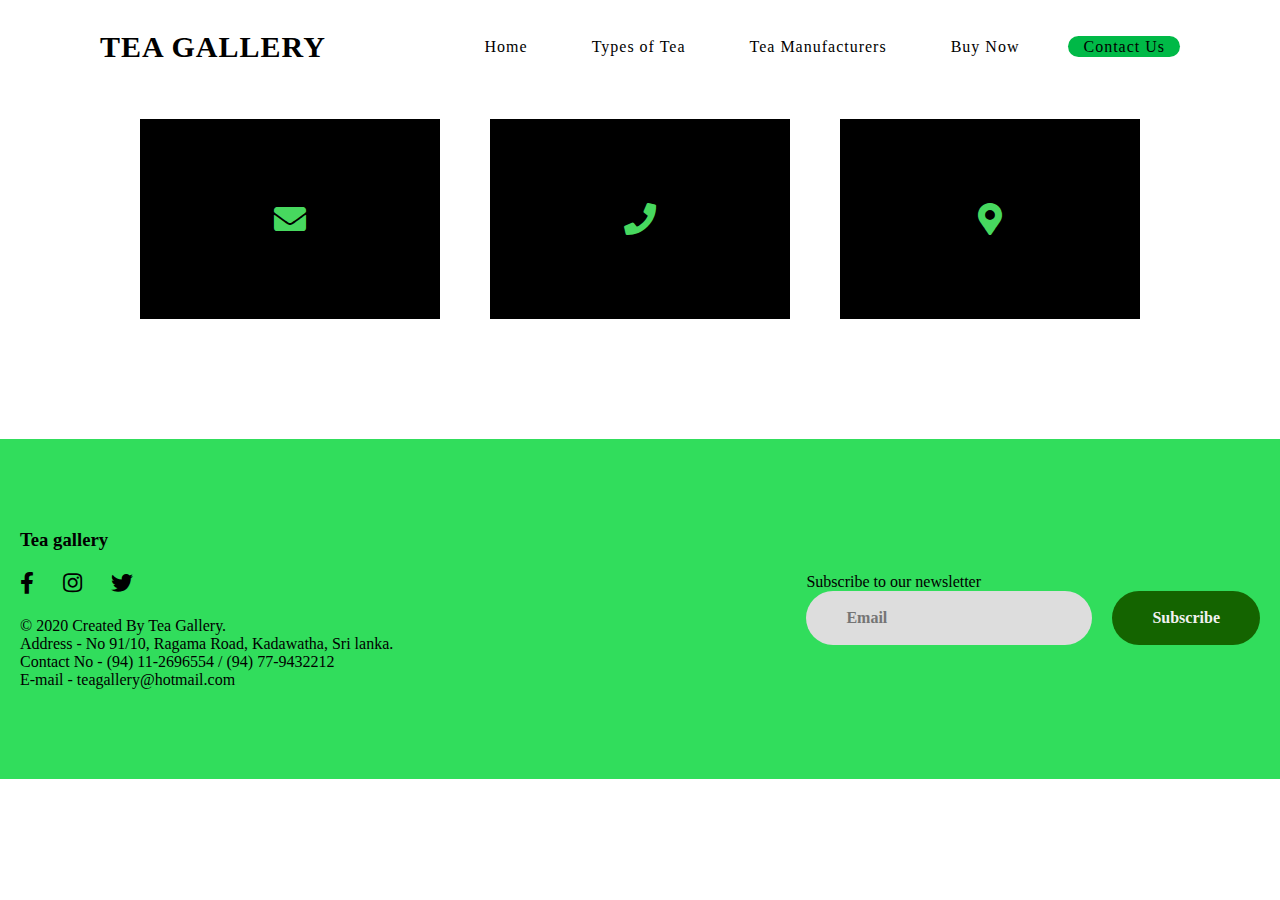
<file: Contact-Us.html>
<!DOCTYPE html>
<html lang="en">
<head>
    <meta charset="UTF-8">
    <meta name="viewport" content="width=device-width, initial-scale=1.0">
    <link rel="shortcut icon" href="Img/tea-gallery.jpg">
        <link rel="stylesheet" href="CSS/Nav bar and footer.css">
        <link rel="stylesheet" href="https://cdnjs.cloudflare.com/ajax/libs/font-awesome/5.14.0/css/all.min.css">
        <link rel="stylesheet" href="CSS/contact-us.css">
        <title>Tea Gallery</title>
</head>
<body>
    <input type="checkbox" id="check">
    <header>
        <h2><a href="index.html" class="logo">Tea Gallery</a></h2>
        <div class="navigation">
              <a href="index.html">Home</a>
              <a href="Types.html" >Types of Tea</a>
              <a href="Popular-Ceylone-Tea-Manufactures.html">Tea Manufacturers</a>
              <a href="Buy-now.html">Buy Now</a>
              <a href="Contact-Us.html" class="active">Contact Us</a>
        </div>
        <label for="check">
          <i class="fas fa-bars menu-btn"></i>
          <i class="fas fa-times close-btn"></i>
        
        </label>
    </header>
    <div class="contact">
        <div class="card">
            <i class="icon fas fa-envelope"></i>
            <div class="cardscon">
                <h3>Email</h3>
                <span>teagallery@hotmail.com</span>
            </div>
        </div>

        <div class="card">
            <i class="icon fas fa-phone"></i>
            <div class="cardscon">
                <h3>Phone Number</h3>
                <span>(94) 11-2696554 <br>(94) 77-9432212</span>
            </div>
        </div>

        <div class="card">
            <i class="icon fas fa-map-marker-alt"></i>
            <div class="cardscon">
                <h3>Address</h3>
                <span>No 91/10, Ragama Road,  Kadawatha, Sri lanka.</span>
            </div>
        </div>
    </div>
</body>
<footer>
    <div class="footer-main">
      <div class="left-col">
        <h3>Tea gallery</h3>
        <div class="icons">
            <a href="https://www.facebook.com/"><i class="fab fa-facebook-f"></i></a>
            <a href="https://www.instagram.com/"><i class="fab fa-instagram"></i></a>
            <a href="https://twitter.com/?lang=en"><i class="fab fa-twitter"></i></a>
        </div>
        <p class="right-text">© 2020 Created By Tea Gallery.</p>
        <p>Address - No 91/10, Ragama Road, Kadawatha, Sri lanka. <br> Contact No - (94) 11-2696554 / (94) 77-9432212 <br> E-mail - teagallery@hotmail.com</p>
    </div>
    <div>
        <p>Subscribe to our newsletter</p>
        <form action="" class="update">
        <input type="email" class="emailtxt" placeholder="Email">
        <input type="submit" class="btn" value="Subscribe">
    </div>
    </div>
</footer>
</html>
</file>
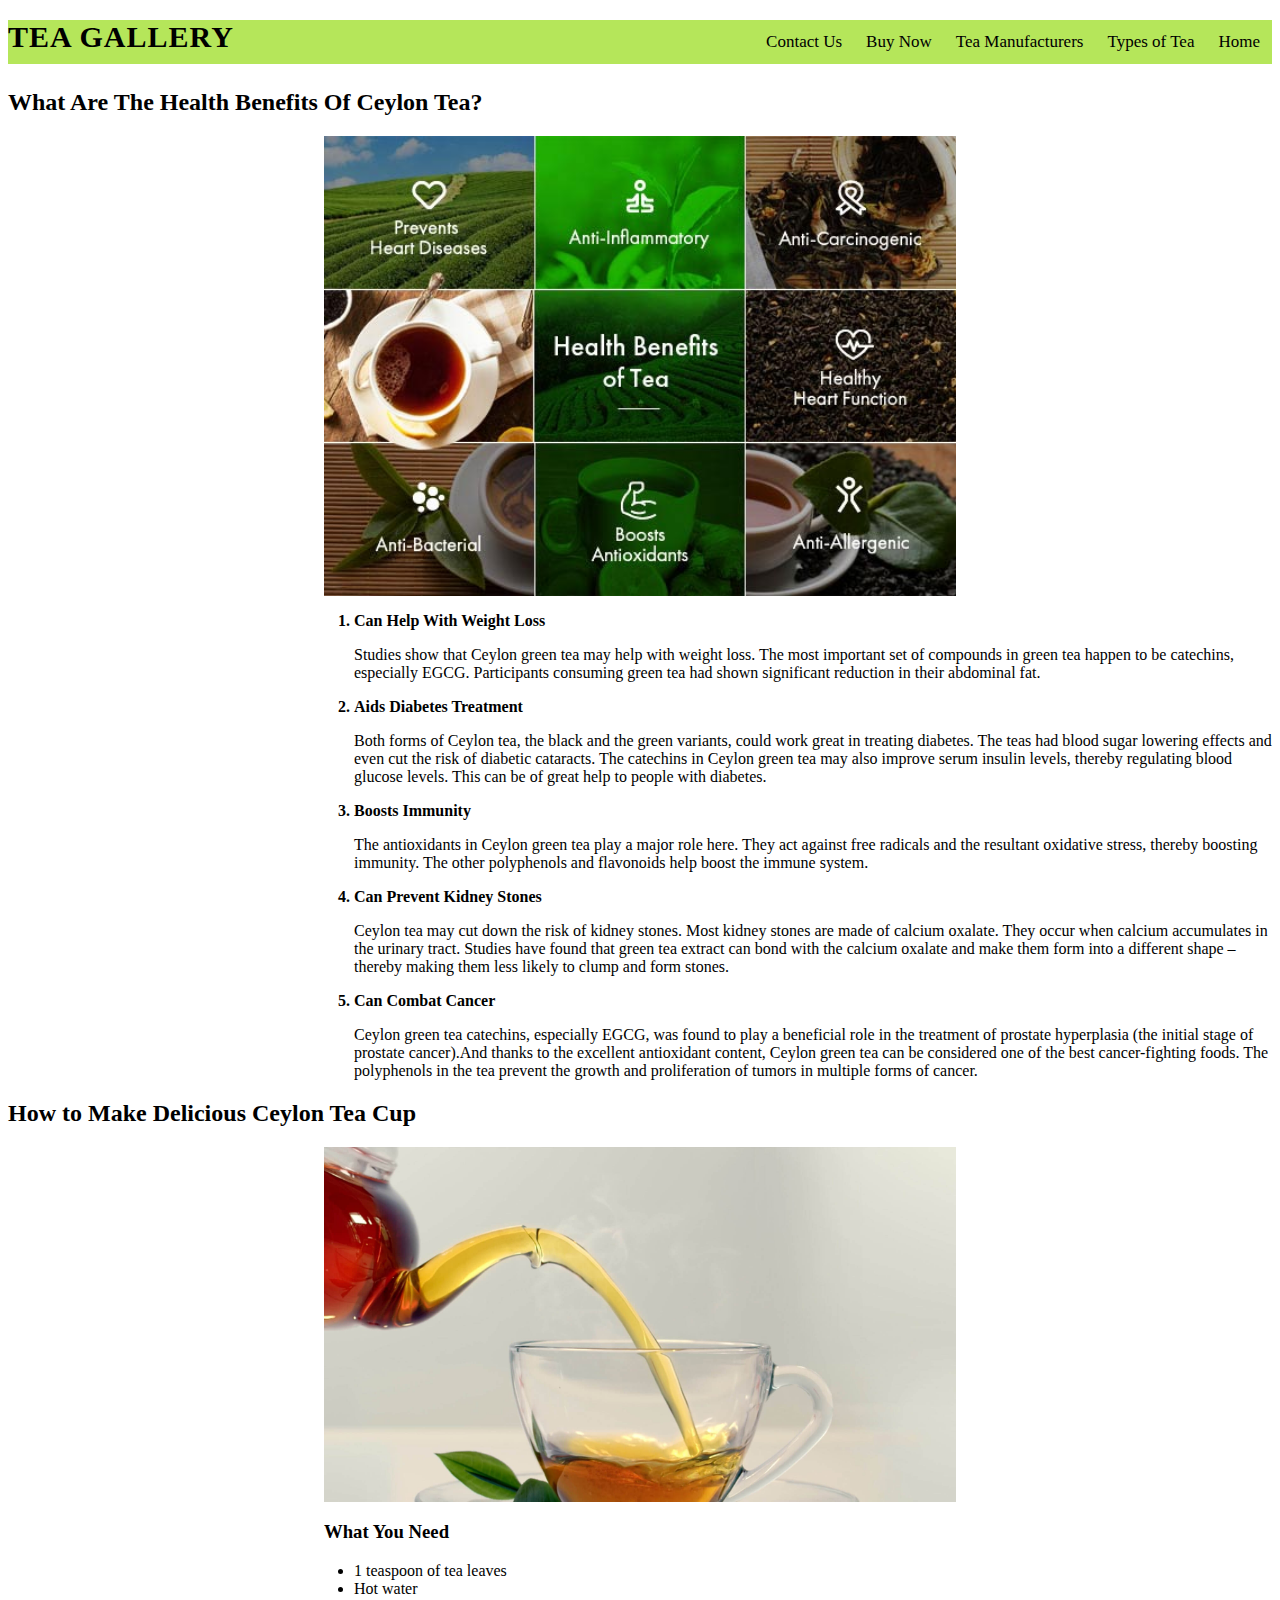
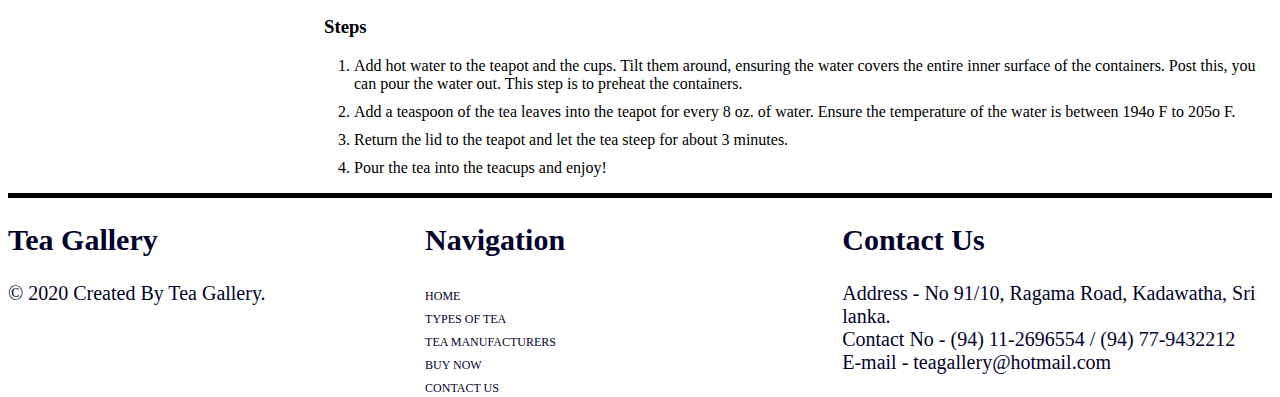
<file: css1.html>
<!DOCTYPE html>
<html lang="en">
<head>
    <meta charset="UTF-8">
    <meta name="viewport" content="width=device-width, initial-scale=1.0">
    <link rel="shortcut icon" href="Img/tea-gallery.jpg">
    <link rel="stylesheet" href="https://cdnjs.cloudflare.com/ajax/libs/font-awesome/5.14.0/css/all.min.css">
    <link rel="stylesheet" href="CSS/css1.css">
    <title>Tea Gallery</title>
</head>
<body>
    <section>
        <h2><a href="index.html" class="logo">Tea Gallery</a></h2>
        <div class="nav">
            <a href="index.html" id="fst">Home</a>
            <a href="Types.html" >Types of Tea</a>
            <a href="Popular-Ceylone-Tea-Manufactures.html" >Tea Manufacturers</a>
            <a href="Buy-now.html">Buy Now</a>
            <a href="Contact-Us.html">Contact Us</a>
      </div>
    </section>
    <div class="benefits">
        <h2>What Are The Health Benefits Of Ceylon Tea?</h2>
        <img src="Img/helt&tea.jpg" alt="h&t2">
        <ol>
            <li>Can Help With Weight Loss</li>
            <p>Studies show that Ceylon green tea may help with weight loss. The most important set of compounds in green tea happen to be catechins, especially EGCG. Participants consuming green tea had shown significant reduction in their abdominal fat.</p>
            <li> Aids Diabetes Treatment</li>
            <p>Both forms of Ceylon tea, the black and the green variants, could work great in treating diabetes. The teas had blood sugar lowering effects and even cut the risk of diabetic cataracts. The catechins in Ceylon green tea may also improve serum insulin levels, thereby regulating blood glucose levels. This can be of great help to people with diabetes.</p>
            <li>Boosts Immunity</li>
            <p>The antioxidants in Ceylon green tea play a major role here. They act against free radicals and the resultant oxidative stress, thereby boosting immunity. The other polyphenols and flavonoids help boost the immune system.</p>
            <li>Can Prevent Kidney Stones</li>
            <p>Ceylon tea may cut down the risk of kidney stones. Most kidney stones are made of calcium oxalate. They occur when calcium accumulates in the urinary tract. Studies have found that green tea extract can bond with the calcium oxalate and make them form into a different shape – thereby making them less likely to clump and form stones.</p>
            <li>Can Combat Cancer</li>
            <p>Ceylon green tea catechins, especially EGCG, was found to play a beneficial role in the treatment of prostate hyperplasia (the initial stage of prostate cancer).And thanks to the excellent antioxidant content, Ceylon green tea can be considered one of the best cancer-fighting foods. The polyphenols in the tea prevent the growth and proliferation of tumors in multiple forms of cancer.</p>
        </ol>
    </div>
    <div class="teamake">
        <h2>How to Make Delicious Ceylon Tea Cup</h2>
        <img src="Img/teacup.jpg" alt="tc">
        <h3>What You Need </h3>
        <ul>
            <li>1 teaspoon of tea leaves</li>
            <li>Hot water</li>
        </ul>
        <h3>Steps</h3>
        <ol>
            <li>Add hot water to the teapot and the cups. Tilt them around, ensuring the water covers the entire inner surface of the containers. Post this, you can pour the water out. This step is to preheat the containers.</li>
            <li>Add a teaspoon of the tea leaves into the teapot for every 8 oz. of water. Ensure the temperature of the water is between 194o F to 205o F.</li>
            <li>Return the lid to the teapot and let the tea steep for about 3 minutes.</li>
            <li>Pour the tea into the teacups and enjoy!</li>
        </ol>
    </div>
</body>
<footer>
    <div class="footer">
        <div class="single">
            <h2>Tea Gallery</h2>
            <p>© 2020 Created By Tea Gallery.</p>
        </div>
        <div class="single">
            <h2>Navigation</h2>
            <ul>
                <li><a href="index.html" id="fst">Home</a></li>
                <li><a href="Types.html" >Types of Tea</a></li>
                <li><a href="Popular-Ceylone-Tea-Manufactures.html" >Tea Manufacturers</a></li>
                <li><a href="Buy-now.html">Buy Now</a></li>
                <li><a href="Contact-Us.html">Contact Us</a></li>
            </ul>
        </div>
    
        <div class="single">
            <h2>Contact Us</h2>
            <p> Address - No 91/10, Ragama Road, Kadawatha, Sri lanka. <br> Contact No - (94) 11-2696554 / (94) 77-9432212 <br> E-mail - teagallery@hotmail.com</p>
        </div>  


    </div>
</footer>
</html>
</file>
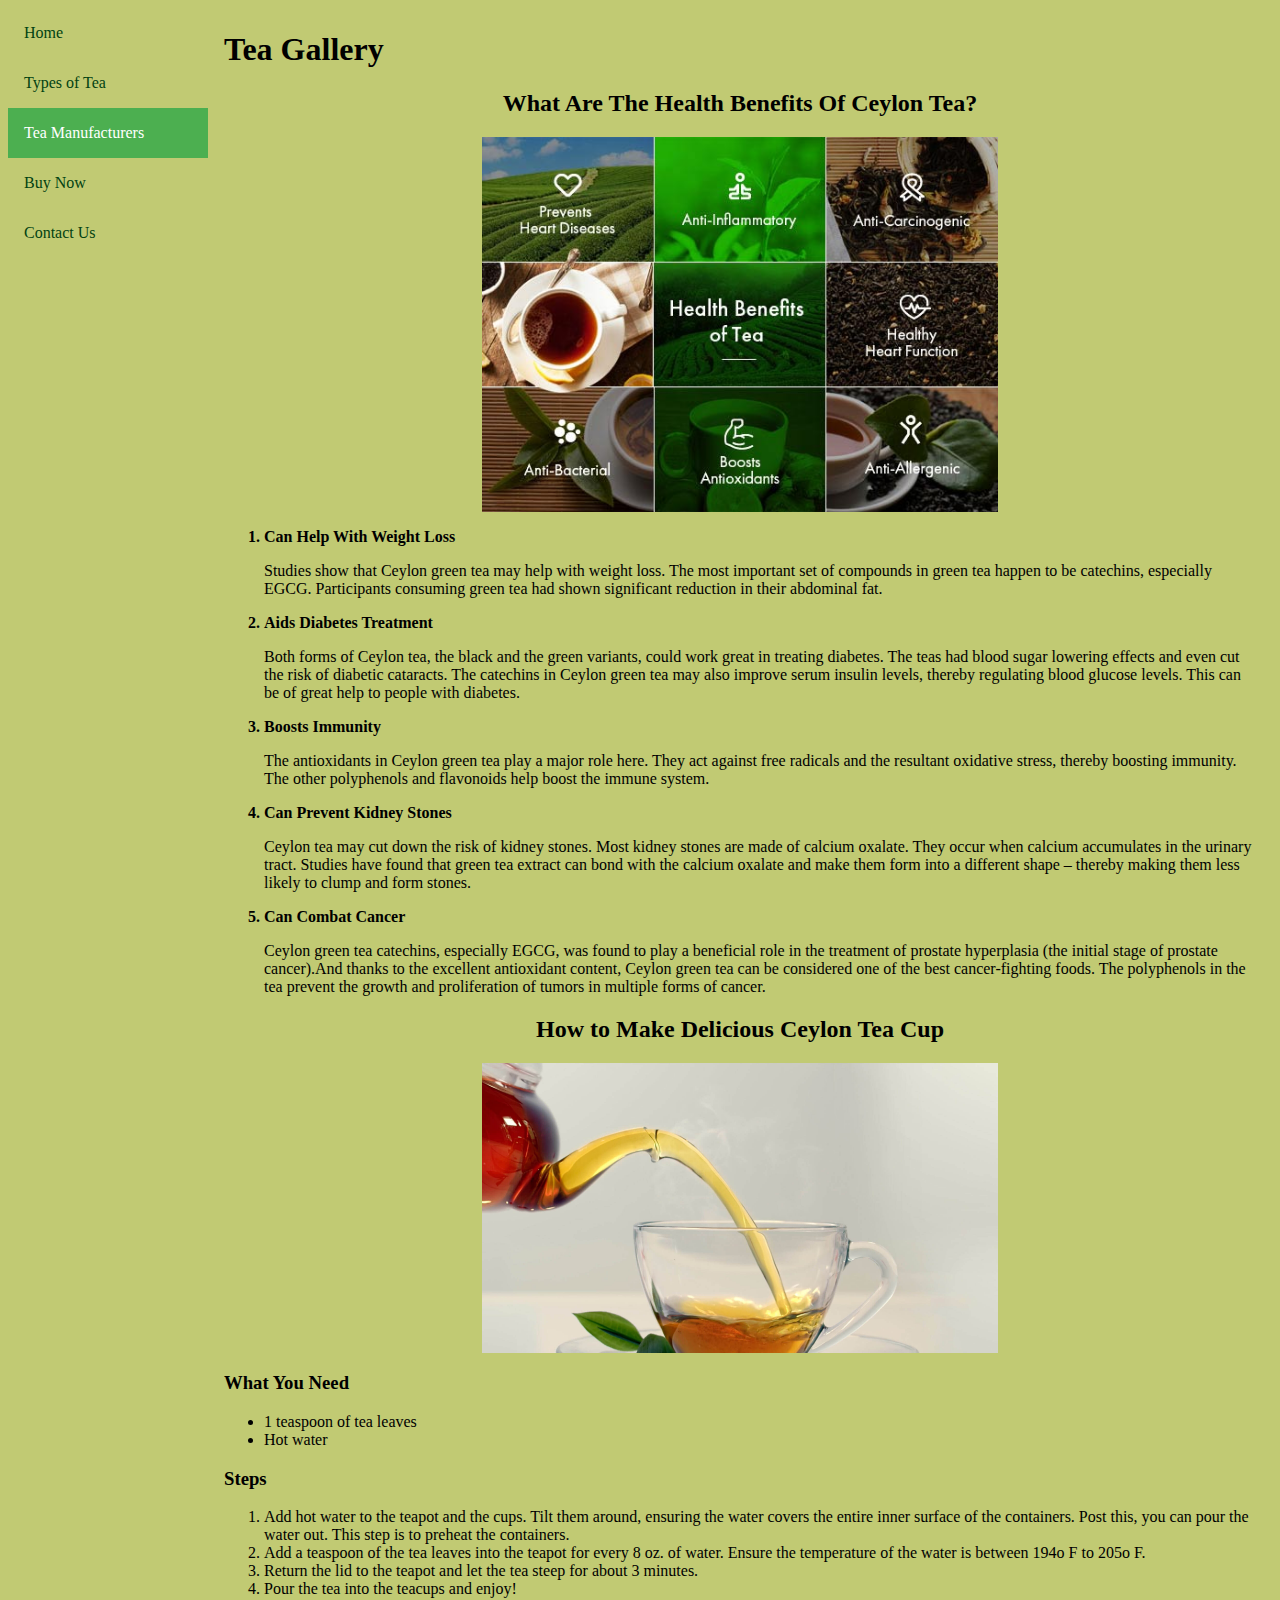
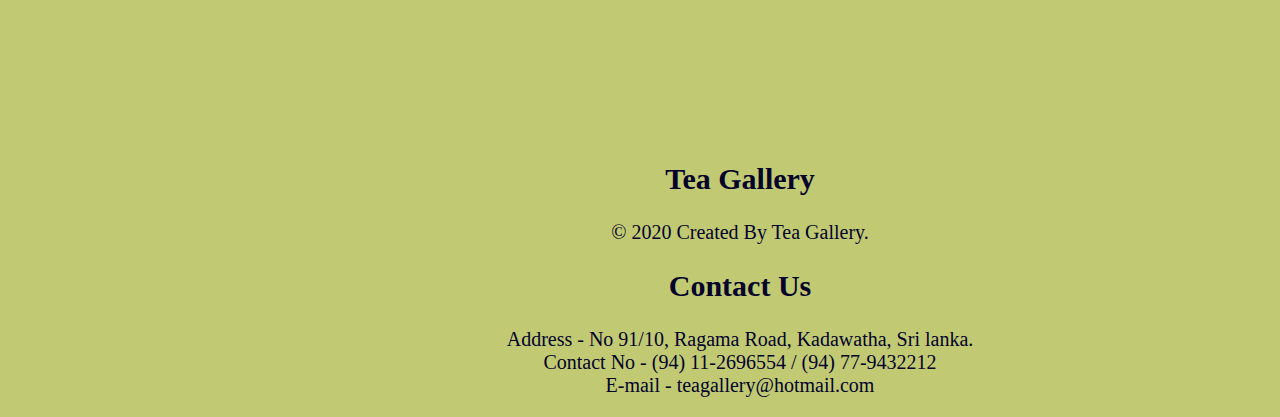
<file: css2.html>
<!DOCTYPE html>
<html lang="en">
<head>
    <meta charset="UTF-8">
    <meta name="viewport" content="width=device-width, initial-scale=1.0">
    <link rel="shortcut icon" href="Img/tea-gallery.jpg">
    <link rel="stylesheet" href="https://cdnjs.cloudflare.com/ajax/libs/font-awesome/5.14.0/css/all.min.css">
    <link rel="stylesheet" href="CSS/css2.css">
    <title>Tea Gallery</title>
</head>
<body>
    <div class="sidebar">
            <a href="index.html">Home</a>
            <a href="Types.html" >Types of Tea</a>
            <a href="Popular-Ceylone-Tea-Manufactures.html" class="active">Tea Manufacturers</a>
            <a href="Buy-now.html">Buy Now</a>
            <a href="Contact-Us.html">Contact Us</a>
        </div>
      </div>
      <div class="includes">
          <h1>Tea Gallery</h1>
    <div class="benefits">
        <h2>What Are The Health Benefits Of Ceylon Tea?</h2>
        <img src="Img/helt&tea.jpg" alt="h&t">
        <ol>
            <li>Can Help With Weight Loss</li>
            <p>Studies show that Ceylon green tea may help with weight loss. The most important set of compounds in green tea happen to be catechins, especially EGCG. Participants consuming green tea had shown significant reduction in their abdominal fat.</p>
            <li> Aids Diabetes Treatment</li>
            <p>Both forms of Ceylon tea, the black and the green variants, could work great in treating diabetes. The teas had blood sugar lowering effects and even cut the risk of diabetic cataracts. The catechins in Ceylon green tea may also improve serum insulin levels, thereby regulating blood glucose levels. This can be of great help to people with diabetes.</p>
            <li>Boosts Immunity</li>
            <p>The antioxidants in Ceylon green tea play a major role here. They act against free radicals and the resultant oxidative stress, thereby boosting immunity. The other polyphenols and flavonoids help boost the immune system.</p>
            <li>Can Prevent Kidney Stones</li>
            <p>Ceylon tea may cut down the risk of kidney stones. Most kidney stones are made of calcium oxalate. They occur when calcium accumulates in the urinary tract. Studies have found that green tea extract can bond with the calcium oxalate and make them form into a different shape – thereby making them less likely to clump and form stones.</p>
            <li>Can Combat Cancer</li>
            <p>Ceylon green tea catechins, especially EGCG, was found to play a beneficial role in the treatment of prostate hyperplasia (the initial stage of prostate cancer).And thanks to the excellent antioxidant content, Ceylon green tea can be considered one of the best cancer-fighting foods. The polyphenols in the tea prevent the growth and proliferation of tumors in multiple forms of cancer.</p>
        </ol>
    </div>
    <div class="teamake">
        <h2>How to Make Delicious Ceylon Tea Cup</h2>
        <img src="Img/teacup.jpg" alt="tecp">
        <h3>What You Need </h3>
        <ul>
            <li>1 teaspoon of tea leaves</li>
            <li>Hot water</li>
        </ul>
        <h3>Steps</h3>
        <ol>
            <li>Add hot water to the teapot and the cups. Tilt them around, ensuring the water covers the entire inner surface of the containers. Post this, you can pour the water out. This step is to preheat the containers.</li>
            <li>Add a teaspoon of the tea leaves into the teapot for every 8 oz. of water. Ensure the temperature of the water is between 194o F to 205o F.</li>
            <li>Return the lid to the teapot and let the tea steep for about 3 minutes.</li>
            <li>Pour the tea into the teacups and enjoy!</li>
        </ol>
    </div>
</div>
</body>
<footer>
    <div class="footer">
        <div class="single">
            <h2>Tea Gallery</h2>
            <p>© 2020 Created By Tea Gallery.</p>
            <h2>Contact Us</h2>
            <p> Address - No 91/10, Ragama Road, Kadawatha, Sri lanka. <br> Contact No - (94) 11-2696554 / (94) 77-9432212 <br> E-mail - teagallery@hotmail.com</p>
        </div>  
    </div>
</footer>
</html>
</file>
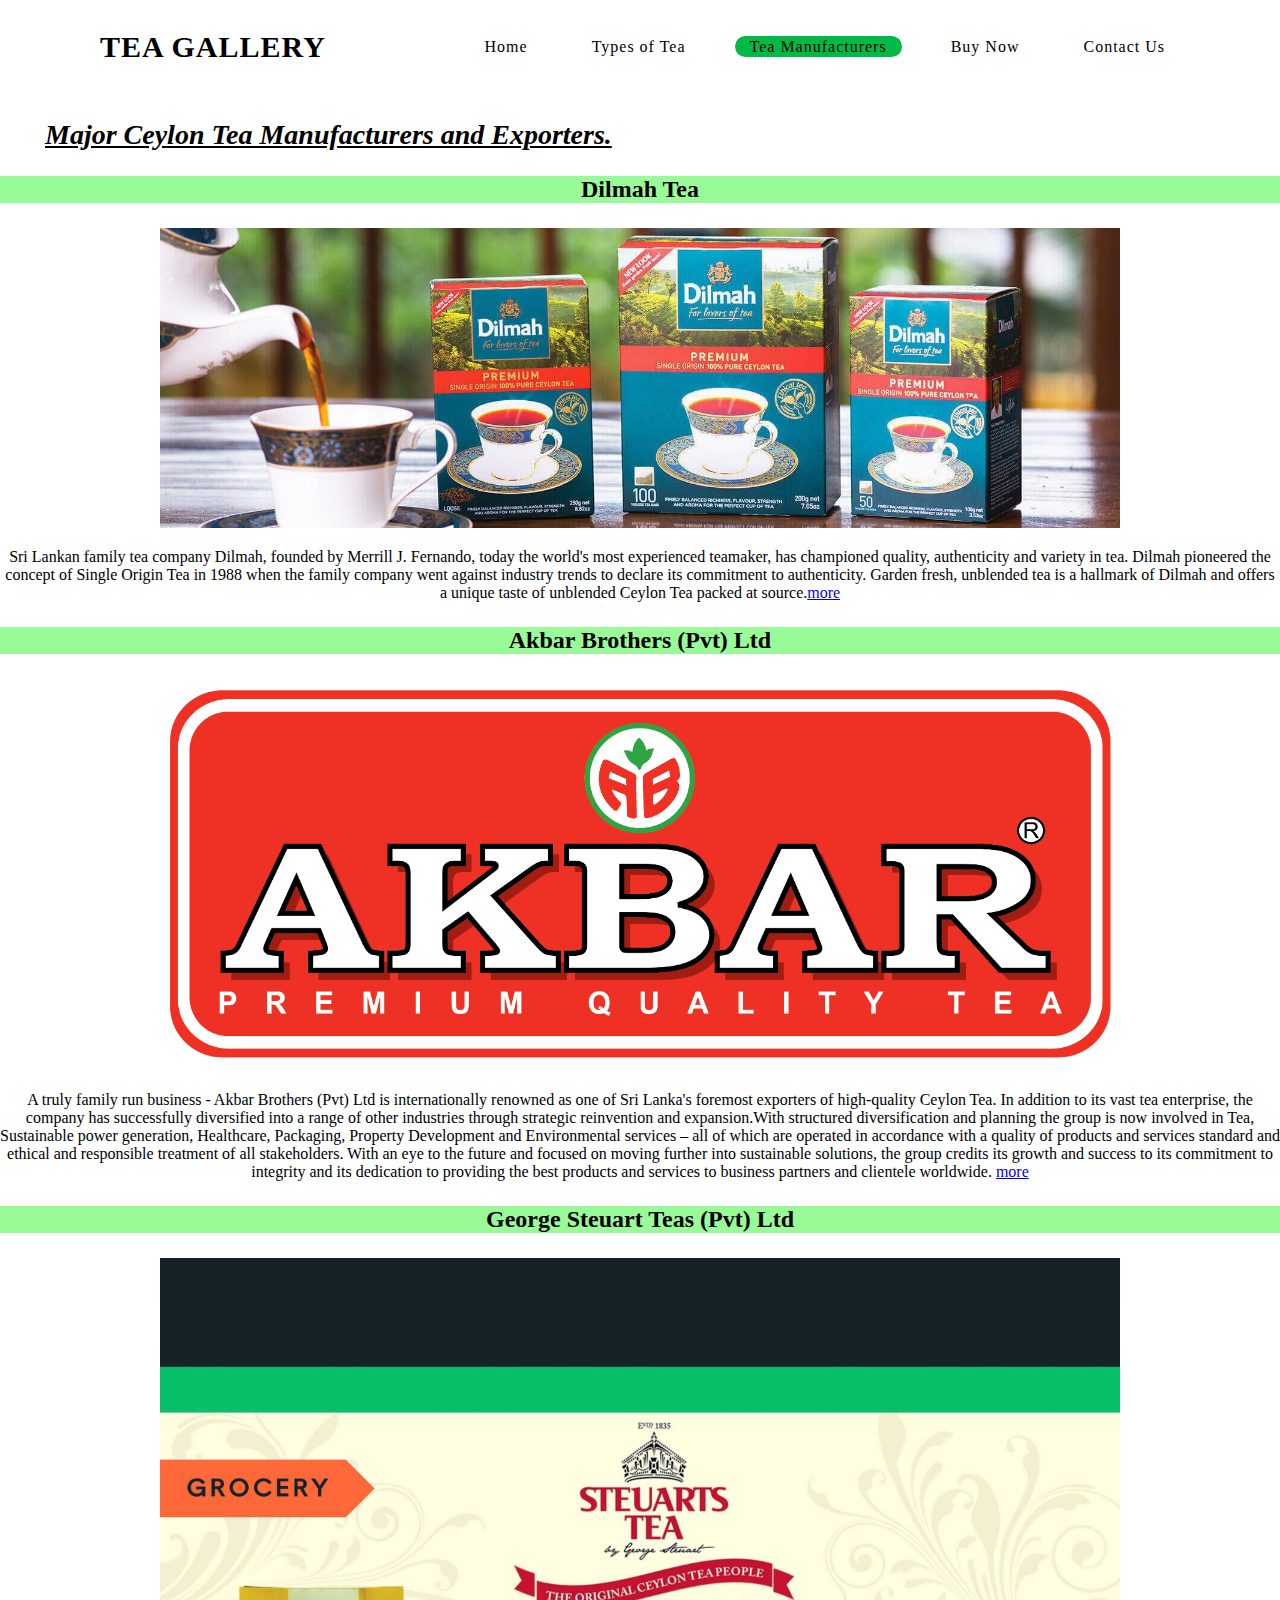
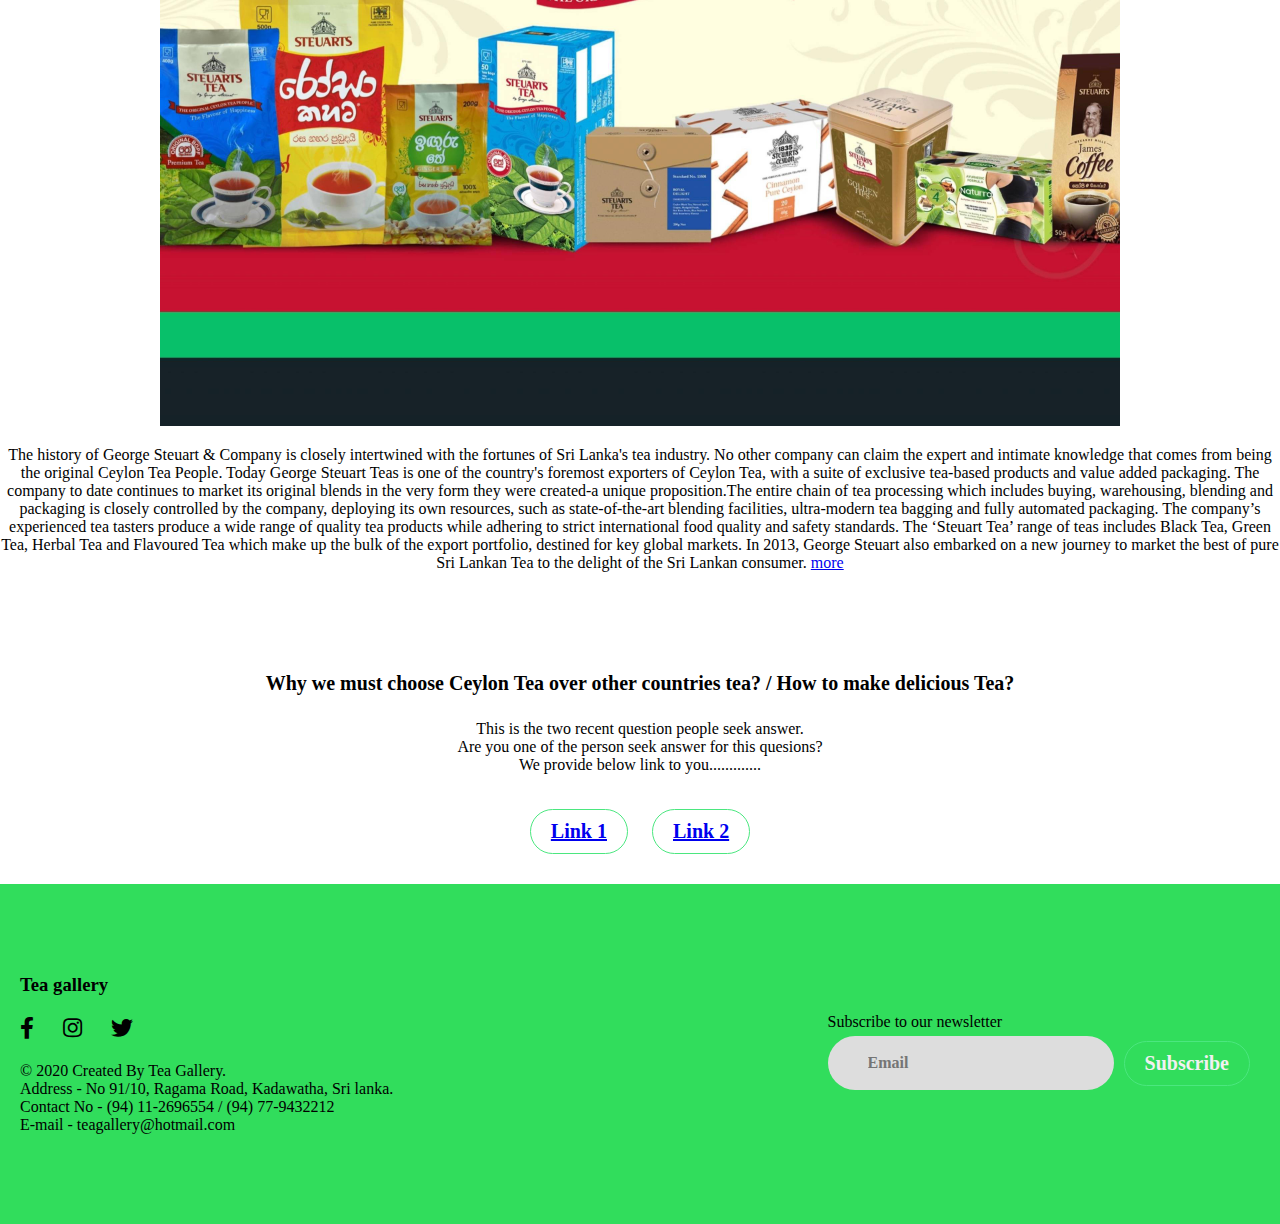
<file: Popular-Ceylone-Tea-Manufactures.html>
<!DOCTYPE html>
<html lang="en">
    <head>
        <meta charset="UTF-8">
        <meta name="viewport" content="width=device-width, initial-scale=1.0">
        <link rel="shortcut icon" href="Img/tea-gallery.jpg">
        <link rel="stylesheet" href="CSS/Nav bar and footer.css">
        <link rel="stylesheet" href="https://cdnjs.cloudflare.com/ajax/libs/font-awesome/5.14.0/css/all.min.css">
        <link rel="stylesheet" href="CSS/Manufactures.css">
        <title>Tea Gallery</title>
    </head>
<body>
    <input type="checkbox" id="check">
    <header>
        <h2><a href="index.html" class="logo">Tea Gallery</a></h2>
        <div class="navigation">
              <a href="index.html">Home</a>
              <a href="Types.html" >Types of Tea</a>
              <a href="Popular-Ceylone-Tea-Manufactures.html" class="active">Tea Manufacturers</a>
              <a href="Buy-now.html">Buy Now</a>
              <a href="Contact-Us.html">Contact Us</a>
        </div>
        <label for="check">
          <i class="fas fa-bars menu-btn"></i>
          <i class="fas fa-times close-btn"></i>
        
        </label>
    </header>
    <div class="Manufact">
      <h2>Major Ceylon Tea Manufacturers and Exporters.</h2>
      <ol>
          <h4><li>Dilmah Tea</li></h4>
          <a href="https://www.dilmahtea.com/"><img src="Img/dilmah.jpg" width="1000" height="500" alt="dil"></a>
          <p>Sri Lankan family tea company Dilmah, founded by Merrill J. Fernando, today the world's most experienced teamaker, has championed quality, authenticity and variety in tea. Dilmah pioneered the concept of Single Origin Tea in 1988 when the family company went against industry trends to declare its commitment to authenticity. Garden fresh, unblended tea is a hallmark of Dilmah and offers a unique taste of unblended Ceylon Tea packed at source.<a href="https://www.dilmahtea.com/">more</a></p>
          <h4><li>Akbar Brothers (Pvt) Ltd</li></h4>
          <a href="https://www.akbargroup.lk/"><img src="Img/akbar.png" width="1000" height="500" alt="akbr"></a>
          <p>A truly family run business - Akbar Brothers (Pvt) Ltd is internationally renowned as one of Sri Lanka's foremost exporters of high-quality Ceylon Tea. In addition to its vast tea enterprise, the company has successfully diversified into a range of other industries through strategic reinvention and expansion.With structured diversification and planning the group is now involved in Tea, Sustainable power generation, Healthcare, Packaging, Property Development and Environmental services – all of which are operated in accordance with a quality of products and services standard and ethical and responsible treatment of all stakeholders. 
          With an eye to the future and focused on moving further into sustainable solutions, the group credits its growth and success to its commitment to integrity and its dedication to providing the best products and services to business partners and clientele worldwide. <a href="https://www.akbargroup.lk/">more</a></p>
          <h4><li>George Steuart Teas (Pvt) Ltd</li></h4>
          <a href="https://gsteas.lk/"><img src="Img/Ste.jpeg" width="1000" height="500" alt="ste"></a>
          <p>The history of George Steuart & Company is closely intertwined with the fortunes of Sri Lanka's tea industry. No other company can claim the expert and intimate knowledge that comes from being the original Ceylon Tea People. Today George Steuart Teas is one of the country's foremost exporters of Ceylon Tea, with a suite of exclusive tea-based products and value added packaging. The company to date continues to market its original blends in the very form they were created-a unique proposition.The entire chain of tea processing which includes buying, warehousing, blending and packaging is closely controlled by the company, deploying its own resources, such as state-of-the-art blending facilities, ultra-modern tea bagging and fully automated packaging. The company’s experienced tea tasters produce a wide range of quality tea products while adhering to strict international food quality and safety standards.
            The ‘Steuart Tea’ range of teas includes Black Tea, Green Tea, Herbal Tea and Flavoured Tea which make up the bulk of the export portfolio, destined for key global markets. In 2013, George Steuart also embarked on a new journey to market the best of pure Sri Lankan Tea to the delight of the Sri Lankan consumer. <a href="https://gsteas.lk/">more</a></p>
      </ol>
    </div>
  <div class="css-side">
      <h4>Why we must choose Ceylon Tea over other countries tea? / How to make delicious Tea?</h4>
      <p>This is the two recent question people seek answer.</p>
      <p>Are you one of the person seek answer for this quesions? </p>
      <p>We provide below link to you.............</p>
      <div class="button">
        <button class="btn button1"> <a href="css1.html">Link 1</a></button>
        <button class="btn button2"><a href="css2.html"> Link 2</a></button>
      </div>
      
  </div>

</body>
<footer>
    <div class="footer-main">
      <div class="left-col">
        <h3>Tea gallery</h3>
        <div class="icons">
          <a href="https://www.facebook.com/"><i class="fab fa-facebook-f"></i></a>
        <a href="https://www.instagram.com/"><i class="fab fa-instagram"></i></a>
        <a href="https://twitter.com/?lang=en"><i class="fab fa-twitter"></i></a>
        </div>
        <p class="right-text">© 2020 Created By Tea Gallery.</p>
        <p>Address - No 91/10, Ragama Road, Kadawatha, Sri lanka. <br> Contact No - (94) 11-2696554 / (94) 77-9432212 <br> E-mail - teagallery@hotmail.com</p>
    </div>
    <div class="right-col">
        <p>Subscribe to our newsletter</p>
        <form action="" class="update">
          <input type="email" class="emailtxt" placeholder="Email">
          <input type="submit" class="btn" value="Subscribe">
        </form>
      </div>
    </div>
</footer>
</html>
</file>
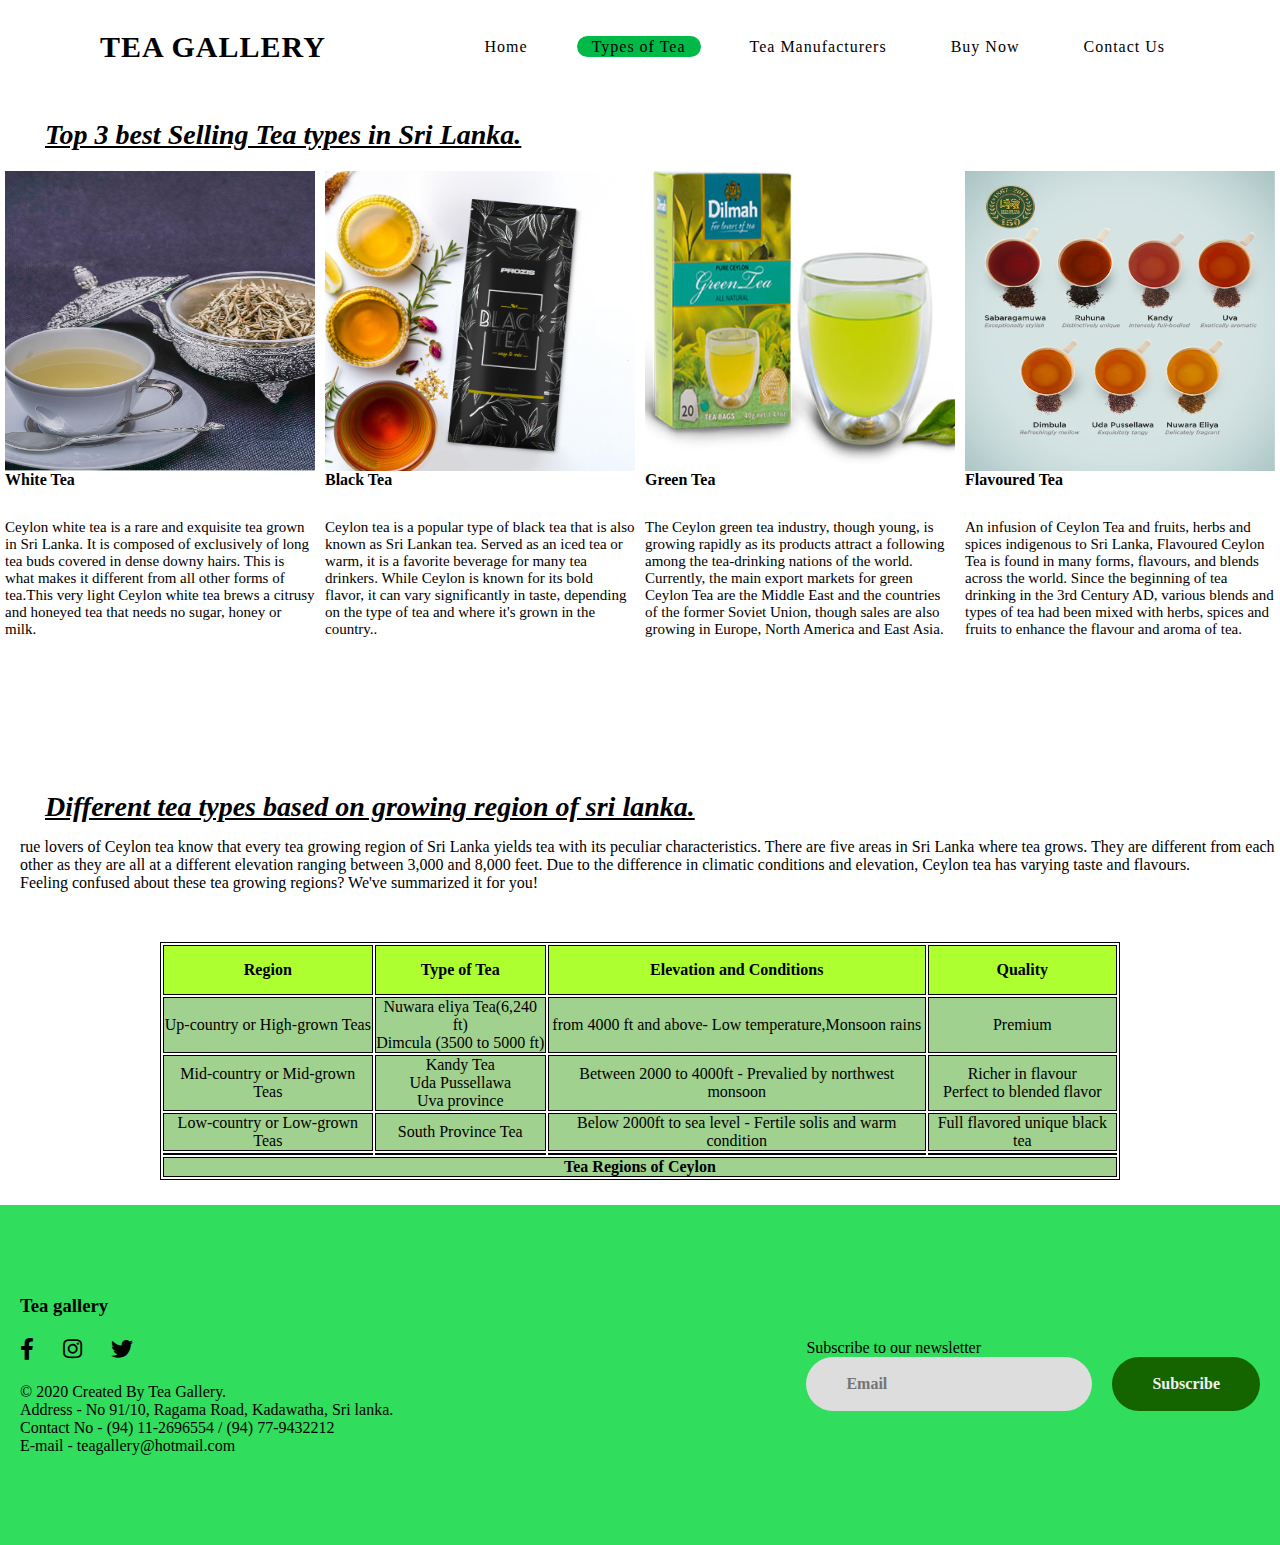
<file: Types.html>
<!DOCTYPE html>
<html lang="en">
<head>
    <meta charset="UTF-8">
    <meta name="viewport" content="width=device-width, initial-scale=1.0">
    <link rel="shortcut icon" href="Img/tea-gallery.jpg">
    <link rel="stylesheet" href="CSS/Nav bar and footer.css">
    <link rel="stylesheet" href="https://cdnjs.cloudflare.com/ajax/libs/font-awesome/5.14.0/css/all.min.css">
    <link rel="stylesheet" href="CSS/type.css">
    <title>Tea Gallery</title>
</head>
<body>
  <input type="checkbox" id="check">
    <header>
        <h2><a href="index.html" class="logo">Tea Gallery</a></h2>
        <div class="navigation">
              <a href="index.html">Home</a>
              <a href="Types.html" class="active">Types of Tea</a>
              <a href="Popular-Ceylone-Tea-Manufactures.html">Tea Manufacturers</a>
              <a href="Buy-now.html">Buy Now</a>
              <a href="Contact-Us.html">Contact Us</a>
        </div>
        <label for="check">
          <i class="fas fa-bars menu-btn"></i>
          <i class="fas fa-times close-btn"></i>
        
        </label>
    </header>
    <div class="try-sl">
        <div class="top-3">
          <h2>Top 3 best Selling Tea types in Sri Lanka.</h2>
          <div class="row-img">
            <div class="column">
              <img src="Img/white tea.jpg" alt="whte">
            </div>
            <div class="column">
              <img src="Img/black tea.jpg" alt="blte">
            </div>
            <div class="column">
              <img src="Img/green tea.jpg" alt="grnte">
            </div>
            <div class="column">
              <img src="Img/flav tea.png" alt="flvte">
            </div>
        </div>
        <div class="row">
            <div class="column">
              <h4>White Tea</h4>
              <p>Ceylon white tea is a rare and exquisite tea grown in Sri Lanka. It is composed of exclusively of long tea buds covered in dense downy hairs. This is what makes it different from all other forms of tea.This very light Ceylon white tea brews a citrusy and honeyed tea that needs no sugar, honey or milk.</p>
            </div>
            <div class="column">
              <h4>Black Tea</h4>
              <p>Ceylon tea is a popular type of black tea that is also known as Sri Lankan tea. Served as an iced tea or warm, it is a favorite beverage for many tea drinkers. While Ceylon is known for its bold flavor, it can vary significantly in taste, depending on the type of tea and where it's grown in the country..</p>
            </div>
             <div class="column">
              <h4>Green Tea</h4>
              <p> The Ceylon green tea industry, though young, is growing rapidly as its products attract a following among the tea-drinking nations of the world. Currently, the main export markets for green Ceylon Tea are the Middle East and the countries of the former Soviet Union, though sales are also growing in Europe, North America and East Asia.</p>
            </div>
             <div class="column">
              <h4>Flavoured Tea</h4>
              <p>An infusion of Ceylon Tea and fruits, herbs and spices indigenous to Sri Lanka, Flavoured Ceylon Tea is found in many forms, flavours, and blends across the world. Since the beginning of tea drinking in the 3rd Century AD, various blends and types of tea had been mixed with herbs, spices and fruits to enhance the flavour and aroma of tea.</p>
            </div>
        </div>
    </div>
    <div class="tea-reg">
      <h2>Different tea types based on growing region of sri lanka.</h2>
      <p>rue lovers of Ceylon tea know that every tea growing region of Sri Lanka yields tea with its peculiar characteristics. There are five areas in Sri Lanka where tea grows. They are different from each other as they are all at a different elevation ranging between 3,000 and 8,000 feet. Due to the difference in climatic conditions and elevation, Ceylon tea has varying taste and flavours.</p>
      <p>Feeling confused about these tea growing regions? We've summarized it for you!</p>
    </div>
    <div class="tea-growing">
      <table class="table">
          <tr>
              <th>Region</th>
              <th>Type of Tea</th>
              <th>Elevation and Conditions</th>
              <th>Quality</th>
          </tr>
          <tr>
              <td>Up-country or High-grown Teas</td>
              <td>Nuwara eliya Tea(6,240 ft)<br>Dimcula (3500 to 5000 ft)</td>
              <td>from 4000 ft and above- Low temperature,Monsoon rains</td>
              <td>Premium</td>
          </tr>
          <tr>
              <td>Mid-country or Mid-grown Teas</td>
              <td>Kandy Tea <br>Uda Pussellawa <br>Uva province</td>
              <td>Between 2000 to 4000ft - Prevalied by northwest monsoon</td>
              <td>Richer in flavour <br>Perfect to blended flavor</td>
          </tr>
          <tr>
              <td>Low-country or Low-grown Teas</td>
              <td>South Province Tea </td>
              <td>Below 2000ft to sea level - Fertile solis and warm condition</td>
              <td>Full flavored unique black tea</td>
          </tr>
          <tr>
              <td></td>
              <td></td>
              <td></td>
              <td></td>
          </tr>
          <tfoot  class="tbl-ft">
            <tr>
              
              <td colspan="4"><b>Tea Regions of Ceylon</b></td>
              
            </tr>
          </tfoot>
      </table>
     

  </div>


    
</body>
<footer>
    <div class="footer-main">
      <div class="left-col">
        <h3>Tea gallery</h3>
        <div class="icons">
          <a href="https://www.facebook.com/"><i class="fab fa-facebook-f"></i></a>
          <a href="https://www.instagram.com/"><i class="fab fa-instagram"></i></a>
          <a href="https://twitter.com/?lang=en"><i class="fab fa-twitter"></i></a>
          
        </div>
        <p class="right-text">© 2020 Created By Tea Gallery.</p>
        <p>Address - No 91/10, Ragama Road, Kadawatha, Sri lanka. <br> Contact No - (94) 11-2696554 / (94) 77-9432212 <br> E-mail - teagallery@hotmail.com</p>
    </div>
    <div class="right-col">
        <p>Subscribe to our newsletter</p>
        <form action="" class="update">
          <input type="email" class="emailtxt" placeholder="Email">
          <input type="submit" class="btn" value="Subscribe">
        </form>
      </div>
    </div>
</footer>
</html>
</file>
<file: CSS/Nav bar and footer.css>
*{
  margin: 0;
  padding: 0;
  box-sizing: border-box;
  font-family: 'Times New Roman', Times, serif;
}

section{
  position: relative;
  width: 100%;
  min-height: 100vh;
  display: flex;
  flex-direction: column;
  justify-content: flex-start;
  background: url(../Img/back.jpg)no-repeat;
  background-size: cover;
  background-position: center;
}

header{
  position: relative;
  top: 0;
  width: 100%;
  padding: 30px 100px;
  display: flex;
  justify-content: space-between;
  align-items: center;
}

header .logo{
  position: relative;
  color: #000;
  font-size: 30px;
  text-decoration: none;
  text-transform: uppercase;
  font-weight: 800;
  letter-spacing: 1px;
}

header .navigation a{
  color: #000;
  text-decoration: none;
  font-weight: 500;
  letter-spacing: 1px;
  padding: 2px 15px;
  border-radius: 20px;
  transition: 0.3s;
  transition-property: background;
}

header .navigation a:not(:last-child){
  margin-right: 30px;
}

header .navigation a:hover{
  background: rgb(0, 212, 106);
}

.content{
  max-width: 650px;
  margin: 60px 100px;
}

.content .info h2{
  color: #00361d;
  font-size: 55px;
  text-transform: uppercase;
  font-weight: 800;
  letter-spacing: 2px;
  line-height: 60px;
  margin-bottom: 30px;
}

.content .info h2 span{
  color: rgb(0, 146, 12);
  font-size: 50px;
  font-weight: 600;
}

.content .info p{
  font-size: 16px;
  font-weight: 500;
  margin-bottom: 40px;
  font-weight: 600;
}

.content .info-btn{
  color: #fff;
  background: #01ac43;
  text-decoration: none;
  text-transform: uppercase;
  font-weight: 500;
  letter-spacing: 2px;
  padding: 10px 20px;
  border-radius: 5px;
  transition: 0.3s;
  transition-property: background;
}

.content .info-btn:hover{
  background: #0C4F60;
}

.media-icons{
  display: flex;
  justify-content: center;
  align-items: center;
  margin: auto;
}

.media-icons a{
  position: relative;
  color:gold;
  font-size: 25px;
  transition: 0.3s;
  transition-property: transform;
}

.media-icons a:not(:last-child){
  margin-right: 60px;
}

.media-icons a:hover{
  transform: scale(1.5);
}

label{
  display: none;
}

#check{
  z-index: 3;
  display: none;
}
.active{
  background-color: #00b947;
}

/* Responsive styles */

@media (max-width: 1200px){
  header .navigation{
    display: none;
  }

  label{
    display: block;
    font-size: 25px;
    cursor: pointer;
    transition: 0.3s;
    transition-property: color;
  }

  label:hover{
    color: rgb(0, 0, 0);
  }

  label .close-btn{
    display: none;
  }

  #check:checked ~ header .navigation{
    z-index: 2;
    position: fixed;
    background: rgba(254, 255, 255, 0.9);
    top: 0;
    bottom: 0;
    left: 0;
    right: 0;
    display: flex;
    flex-direction: column;
    justify-content: center;
    align-items: center;
  }

  #check:checked ~ header .navigation a{
    font-weight: 700;
    margin-right: 0;
    margin-bottom: 50px;
    letter-spacing: 2px;
  }

  #check:checked ~ header label .menu-btn{
    display: none;
  }

  #check:checked ~ header label .close-btn{
    z-index: 2;
    display: block;
    position: fixed;
  }

  label .menu-btn{
    position: absolute;
  }

  header .logo{
    position: absolute;
    bottom: -6px;
  }

  .content .info h2{
    font-size: 45px;
    line-height: 50px;
  }

  .content .info h2 span{
    font-size: 40px;
    font-weight: 600;
  }

  .content .info p{
    font-size: 14px;
  }
}

@media (max-width: 560px){
  .content .info h2{
    font-size: 35px;
    line-height: 40px;
  }

  .content .info h2 span{
    font-size: 30px;
    font-weight: 600;
  }

  .content .info p{
    font-size: 14px;
  }

}
footer{
  background: hsl(135, 72%, 53%);
  padding: 90px 0;
  margin-top: 20px;
} 
.footer-main{
  max-width: 1300px;
  margin: auto;
  padding: 0 20px;
  display: flex;
  justify-content: space-between;
  align-items: center;
  flex-wrap: wrap-reverse;
}

.icons{
  margin: 20px 0;
}

.icons a{
  color: rgb(0, 0, 0);
  margin-right: 25px;
  font-size: 22px;
  text-decoration: none;
  transition: .3s linear;
}

.icons a:hover{
  color: #00b947;
}

.right-col h1{
  font-size: 26px;
}


.update{
  display: flex;
  justify-content: center;
  align-items: center;
  flex-wrap: wrap;
}

.emailtxt{
  flex: 1;
  padding: 18px 40px;
  font-size: 16px;
  color: #293043;
  background: #ddd;
  border: none;
  font-weight: 700;
  outline: none;
  border-radius: 30px;
  min-width: 260px;
}

.btn{
  padding: 18px 40px;
  font-size: 16px;
  color: #f1f1f1;
  background: #146400;
  border: none;
  font-weight: 700;
  outline: none;
  border-radius: 30px;
  margin-left: 20px;
  cursor: pointer;
  transition: opacity .3s linear;
}

.btn:hover{
  opacity: .7;
}

.page-content{
  min-height: 100vh;
  font-size: 40px;
  display: flex;
  align-items: center;
  justify-content: center;
}

@media screen and (max-width:960px) {
.footer-main{
    max-width: 600px;
  }
.right-col{
    width: 100%;
    margin-bottom: 60px;
  }

.left-col{
    width: 100%;
    text-align: center;
  }
}


@media screen and (max-width:700px){
.btn{
    margin: 0;
    width: 100%;
    margin-top: 20px;
    }
}
</file>
<file: CSS/contact-us.css>
*{
    margin: 0;
    padding: 0;
    box-sizing: border-box;
}

body{
    height: 100vh;
    align-items: center;
}

.contact{
    width: 100%;
    display: flex;
    justify-content: center;
    flex-wrap: wrap;
}

.card{
    position: relative;
    flex: 1;
    max-width: 300px;
    height: 200px;
    background-color: rgb(0, 0, 0);
    margin: 25px;
    margin-bottom: 100px;
    cursor: pointer;
    display: flex;
    align-items: center;
    justify-content: center;
}

.icon{
    font-size: 32px;
    color: #47d85f;
    transition: .3s linear;
}

.card:hover .icon{
    transform: scale(4);
    opacity: 0;
}

.cardscon h3,
.cardscon span{
    position: absolute;
    left: 50%;
    transform: translateX(-50%);
    font-size: 16px;
    opacity: 0;
}

.cardscon h3{
    top: 20px;
    text-transform: uppercase;
    color: #ea8685;
}

.cardscon span{
    bottom: 20px;
    color: #fff;
    font-weight: 500;
}

.card:hover h3{
    opacity: 1;
    top: 46px;
    transition: .3s linear .3s;
}

.card:hover span{
    opacity: 1;
    bottom: 46px;
    transition: .3s linear .3s;
}


@media screen and (max-width:900px){
    .card{
        flex: 100%;
        max-width: 500px;
    }
}
</file>
<file: CSS/css1.css>
.logo{
    position: absolute;
    text-align: right;
    color: #000;
    font-size: 30px;
    text-decoration: none;
    text-transform: uppercase;
    font-weight: 800;
    letter-spacing: 1px;
  }
.nav {
  width: 100%;
  background-color: rgb(181, 230, 90);
  overflow: auto;
  margin-bottom: 25px;
}

.nav a {
  float: right;
  padding: 12px;
  color: rgb(0, 0, 0);
  text-decoration: none;
  font-size: 17px;
  
}

.nav a:hover {
  background-color: rgb(29, 87, 48);
}

.active {
  background-color: rgb(0, 233, 78);
}
img{
display: block;
margin-left: auto;
margin-right: auto;
width: 50%;
    
}
.benefits ol li {
    margin-left: 25%;
    font-weight: bold;
    font-size: 16px;
}
.benefits p{
    margin-left: 25%;
}
.teamake ul li {
margin-left: 25%;
}
h3{
    margin-left: 25%;
}
.teamake ol li {
    margin-left: 25%;
    margin-top: 10px;
    }
.footer{
          
        left: 0;
        bottom: 0;
        width: 100%;
        text-align: center;
        border-top: 5px solid black;
      }
.single{
        width: 33%;
        float: left;
        text-align: left;
        color: rgb(2, 2, 43);
        font-size: 20px;
      }
.single ul{
        margin: 0;
        padding: 0;
        list-style: none;
      }
.single ul a{
        text-transform: uppercase;
        text-decoration: none;
        font-size: 12px;
        color:  rgb(2, 2, 43);
        
      }
@media screen and (max-width:600px) {
    .footer{
            max-width: 600px;
          }
    .single{
            width: 100%;
            margin-bottom: 60px;
          }
        
    .single{
            width: 100%;
            text-align: center;
          }
        }

@media screen and (max-width: 750px) {
    .nav a {
      float: none;
      display: block;
    }
    #fst{
        margin-top: 25px;
    }
  }
</file>
<file: CSS/css2.css>
*{
    background:  #c1ca73;
}
.sidebar {
    margin: 0;
    padding: 0;
    width: 200px;
    background-color:  #c1ca73;
    position: fixed;
    height: 100%;
    overflow: auto;
  }
  
  .sidebar a {
    display: block;
    color: rgb(2, 66, 18);
    padding: 16px;
    text-decoration: none;
  }
   
  .sidebar a.active {
    background-color: #4CAF50;
    color: white;
  }
  
  .sidebar a:hover:not(.active) {
    background-color:#4CAF50;
    color: white;
  }
  
  .includes {
    margin-left: 200px;
    padding: 2px 16px;
    height: 1000px;
  }
  .includes h2{
      text-align: center;
  }
  img{
    display: block;
    margin-left: auto;
    margin-right: auto;
    width: 50%;
  }
  .benefits ol li {
    font-weight: bold;
    font-size: 16px;}
  @media screen and (max-width: 700px) {
    .sidebar {
      width: 100%;
      height: auto;
      position: relative;
    }
    .sidebar a {float: left;}
    .includes {margin-left: 0;}
  }
  
  @media screen and (max-width: 600px) {
    .sidebar a {
      text-align: center;
      float: none;
    }
}
.footer{      
    left: 0;
    bottom: 0;
    width: 100%;
    margin-top: 750px;
    margin-left: 100px;
  }
.single{
    
    width: auto;
    text-align: center;
    color: rgb(2, 2, 43);
    font-size: 20px;
  }
@media screen and (max-width:700px) {
.footer{
        max-width: 600px;
        margin-top: 600px;
        margin-left: 10px;

      }
.single{
        width: 100%;
        
      }
    
.single{
        width: 100%;
        text-align: center;
      }
    }
@media screen and (max-width:600px) {
    .footer{
            max-width: 600px;
            margin-top: 750px;
            margin-left: 0px;
              }}
</file>
<file: CSS/Manufactures.css>
.Manufact h2{
    font-size: 28px;
    font-style: italic;
    margin-top: 25px;
    margin-bottom: 15px;
    margin-left: 45px;
    text-decoration: underline;}
.Manufact img{
    width: 75%;
    display: block;
    margin-left: auto;
    margin-right: auto;
    margin-top: 25px;
    margin-bottom: 20px;
    height: auto;
    
}
.Manufact h4{
    font-weight: 600;
    text-align: center;
    margin-top: 25px;
    background-color: palegreen;
    font-size: 24px;
    
}
.Manufact ol p{

    text-align: center;
    
}
.css-side h4{
    font-weight: 600;
    font-size: 20px;
    text-align: center;
    margin-top: 100px;
    margin-bottom: 25px;
    
}
.css-side p{
    text-align: center;
}
.button{
    text-align: center;
    margin-top: 25px;
  }
  .btn{
    border: 1px solid #4be77f;
    background: none;
    padding: 10px 20px;
    font-size: 20px;
    font-family: 'Times New Roman', Times, serif;
    cursor: pointer;
    margin: 10px;
    transition: 0.9s;
    position: relative;
    overflow: hidden;
  }
  .button1,.button2{
    color: #000000;
  }
  
  .button1:hover,.button2:hover{
    color: rgb(0, 160, 61);
  }
  
  .btn-button1::before, .btn-button2::before{
    content: "";
    position: absolute;
    left: 0;
    width: 100%;
    height: 0%;
    background: #007736;
    z-index: -1;
    transition: 0.8s;
  }
@media screen and (max-width: 500px) {
    .column {
      width: 100%;
    }
}
</file>
<file: CSS/type.css>
.try-sl h2{
    font-size: 28px;
    font-style: italic;
    margin-top: 25px;
    margin-bottom: 15px;
    margin-left: 45px;
    text-decoration: underline;}

.column {
        float: left;
        width: 25%;
        padding: 10px;
        height: 300px;
      
}
.row:after {
    content: "";
    display: table;
    clear: both;
    }

.try-sl .row .column p{
    margin-top: 15px;
    float: right;
    font-size: 15px;
}
.try-sl h4{
    margin-bottom: 15px;
    font-weight: 400px;
}
.column {
    float: left;
    width: 25%;
    padding: 5px;
  }
  
.row-img::after {
    content: "";
    clear: both;
    display: table;
  }
.column img{
    width: 100%;
    height: 300px;
}
.tea-reg p{
    margin-left: 20px;
}
.table{
    margin-top: 50px;
    bottom: 50px;
    
}
table, td, th {
    border: 1px solid rgb(0, 0, 0);
    margin-left:auto ;
    margin-right: auto;
    
  }
  
table {
    margin-top: 25px;
    margin-bottom: 25px;
    width: 75%;
  }
  
th {
    height: 50px;
    background-color: greenyellow;
  }
td{
    background-color: rgb(161, 209, 143);
}
th, td{
      text-align: center;
  }
.tbl-ft{
    text-align: center;
}
@media screen and (max-width: 1000px) {
    .column {
      width: 100%;
    }
}
</file>
